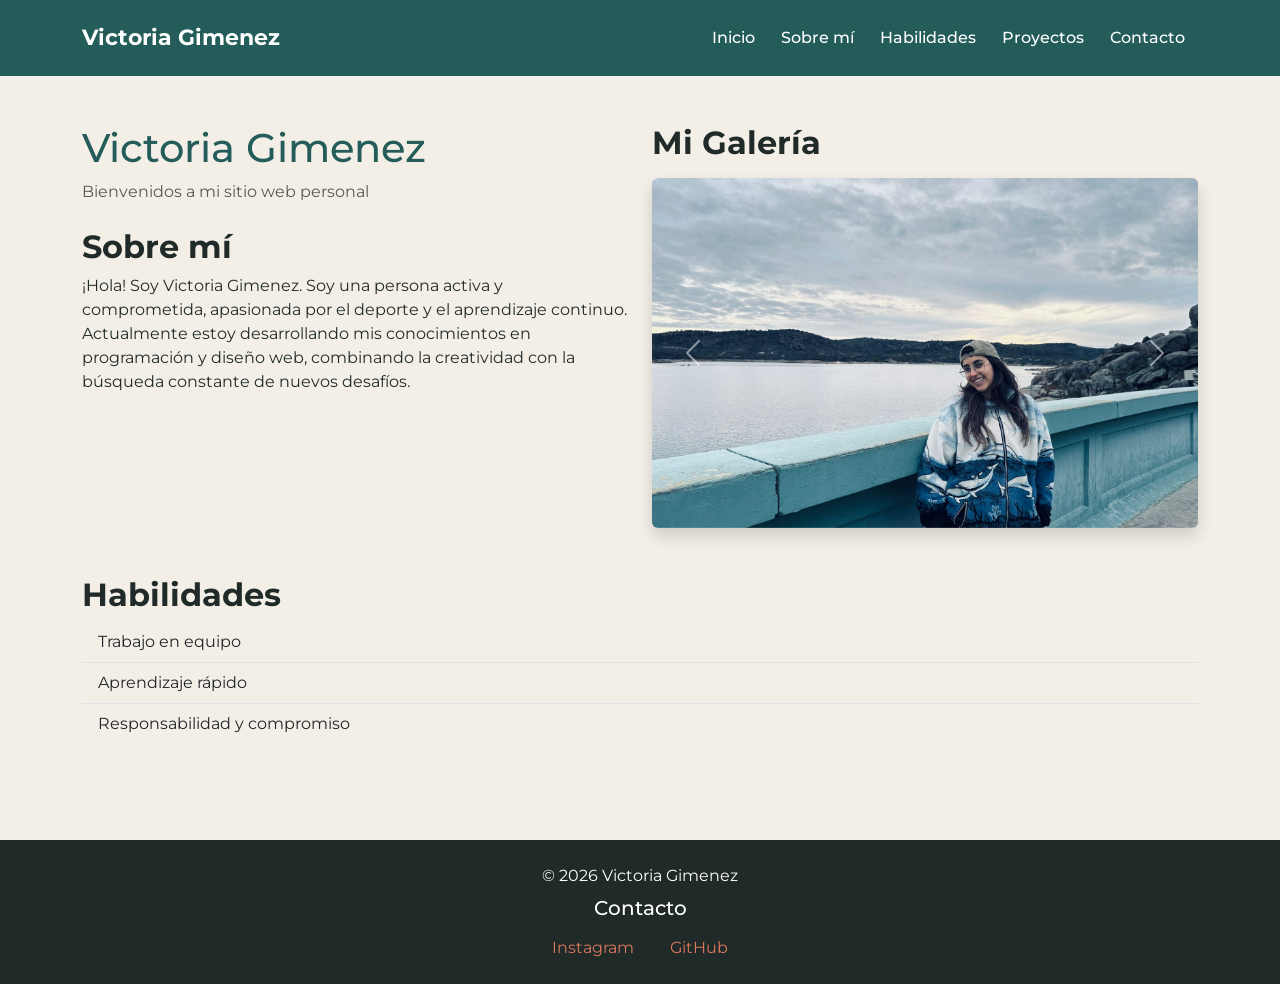
<file: index.html>
<!DOCTYPE html>
<html lang="es">

<head>
  <meta charset="UTF-8" />
  <meta name="viewport" content="width=device-width, initial-scale=1.0" />
  
  <!-- METADATOS SEO -->
  <meta name="description" content="Bienvenido al portfolio profesional de Victoria Gimenez. Conocé mi trayectoria, proyectos de desarrollo web y habilidades." />
  <meta name="keywords" content="Victoria Gimenez, portfolio, desarrollo web, HTML, SCSS, Bootstrap, argentina" />

  <!-- AOS CSS -->
  <link rel="stylesheet" href="https://unpkg.com/aos@next/dist/aos.css" />

  <!-- BOOTSTRAP CSS -->
  <link href="https://cdn.jsdelivr.net/npm/bootstrap@5.3.3/dist/css/bootstrap.min.css" rel="stylesheet" integrity="sha384-QWTKZyjpPEjISv5WaRU9OFeRpok6YctnYmDr5pNlyT2bRjXh0JMhjY6hW+ALEwIH" crossorigin="anonymous">

  <!-- CSS COMPILADO -->
<link rel="stylesheet" href="styles/main.css">

  <!-- GOOGLE FONTS -->
  <link rel="preconnect" href="https://fonts.googleapis.com">
  <link rel="preconnect" href="https://fonts.gstatic.com" crossorigin>
  <link href="https://fonts.googleapis.com/css2?family=Montserrat:ital,wght@0,100..900;1,100..900&display=swap" rel="stylesheet">

  <title>Victoria Gimenez - Inicio</title>
</head>

<body>
  <header>
    <nav class="navbar navbar-expand-lg navbar-custom">
      <div class="container">

        <a class="navbar-brand" href="index.html">Victoria Gimenez</a>

        <button class="navbar-toggler" type="button" data-bs-toggle="collapse" data-bs-target="#navbarNav" aria-controls="navbarNav" aria-expanded="false" aria-label="Abrir menú de navegación">
          <span class="navbar-toggler-icon"></span>
        </button>

        <div class="collapse navbar-collapse" id="navbarNav">
          <ul class="navbar-nav ms-auto">

            <li class="nav-item">
              <a class="nav-link" href="index.html">Inicio</a>
            </li>

            <li class="nav-item">
              <a class="nav-link" href="pages/sobre-mi.html">Sobre mí</a>
            </li>

            <li class="nav-item">
              <a class="nav-link" href="pages/habilidades.html">Habilidades</a>
            </li>

            <li class="nav-item">
              <a class="nav-link" href="pages/proyectos.html">Proyectos</a>
            </li>

            <li class="nav-item">
              <a class="nav-link" href="pages/contacto.html">Contacto</a>
            </li>

          </ul>
        </div>

      </div>
    </nav>
  </header>

  <main class="container py-5">
    <div class="row gy-4">
      
      <section class="col-12 col-lg-6 bloque-sobre-mi" data-aos="fade-right" data-aos-duration="800">
        <h1>Victoria Gimenez</h1>
        <p class="text-muted">Bienvenidos a mi sitio web personal</p>
        
        <h2 class="mt-4">Sobre mí</h2>
        <article>
          <p>
            ¡Hola! Soy Victoria Gimenez. Soy una persona activa y comprometida, apasionada
            por el deporte y el aprendizaje continuo. Actualmente estoy desarrollando mis
            conocimientos en programación y diseño web, combinando la creatividad con la búsqueda
            constante de nuevos desafíos.
          </p>
        </article>
      </section>

      <section class="col-12 col-lg-6 bloque-foto" data-aos="fade-left" data-aos-duration="800">
        <h2 class="mb-3">Mi Galería</h2>
        
        <!-- Carrusel de fotos -->
        <div id="carouselPortfolio" class="carousel slide shadow rounded" data-bs-ride="carousel">
          
          <!-- Fotos del carrusel -->
          <div class="carousel-inner rounded">
            <div class="carousel-item active">
              <img src="assets/mi-foto.jpeg" class="d-block w-100" alt="Foto de Victoria Giménez">
            </div>
            <div class="carousel-item">
              <img src="assets/edificio.jpeg" class="d-block w-100" alt="Edificio visto desde afuera">
            </div>
            <div class="carousel-item">
              <img src="assets/escalada.jpeg" class="d-block w-100" alt="Victoria Giménez practicando escalada">
            </div>
            <div class="carousel-item">
              <img src="assets/ramen.jpeg" class="d-block w-100" alt="Plato de ramen">
            </div>
            <div class="carousel-item">
              <img src="assets/mate.jpeg" class="d-block w-100" alt="Foto de mate">
            </div>
          </div>

          <!-- Botones -->
          <button class="carousel-control-prev" type="button" data-bs-target="#carouselPortfolio" data-bs-slide="prev">
            <span class="carousel-control-prev-icon" aria-hidden="true"></span>
            <span class="visually-hidden">Anterior</span>
          </button>
          <button class="carousel-control-next" type="button" data-bs-target="#carouselPortfolio" data-bs-slide="next">
            <span class="carousel-control-next-icon" aria-hidden="true"></span>
            <span class="visually-hidden">Siguiente</span>
          </button>
        </div>
      </section>

      <section class="col-12 bloque-habilidades mt-5">
        <h2>Habilidades</h2>
        <ul class="list-group list-group-flush max-w-custom">
          <li class="list-group-item bg-transparent">Trabajo en equipo</li>
          <li class="list-group-item bg-transparent">Aprendizaje rápido</li>
          <li class="list-group-item bg-transparent">Responsabilidad y compromiso</li>
        </ul>
      </section>

    </div> <!-- Cierre del row -->
  </main>

  <footer class="text-center py-4 mt-5">
    <div class="container">
      <p class="mb-2">© 2026 Victoria Gimenez</p>
      <h3 class="h5 mb-3">Contacto</h3>

      <ul class="list-inline mb-0">
        <li class="list-inline-item mx-3">
          <a href="https://www.instagram.com/vickygimenez_" target="_blank" rel="noopener noreferrer">Instagram</a>
        </li>
        <li class="list-inline-item mx-3">
          <a href="https://github.com/gimenezvictoria76-art" target="_blank" rel="noopener noreferrer">GitHub</a>
        </li>
      </ul>
    </div>
  </footer>

  <script src="https://cdn.jsdelivr.net/npm/bootstrap@5.3.3/dist/js/bootstrap.bundle.min.js" integrity="sha384-YvpcrYf0tY3lHB60NNkmXc5s9fDVZLESaAA55NDzOxhy9GkcIdslK1eN7N6jIeHz" crossorigin="anonymous"></script>

  <!-- AOS JavaScript -->
  <script src="https://unpkg.com/aos@next/dist/aos.js"></script>
  <script>
    AOS.init({
      duration: 800, 
      once: true    
    });
  </script>
</body>

</html>
</file>
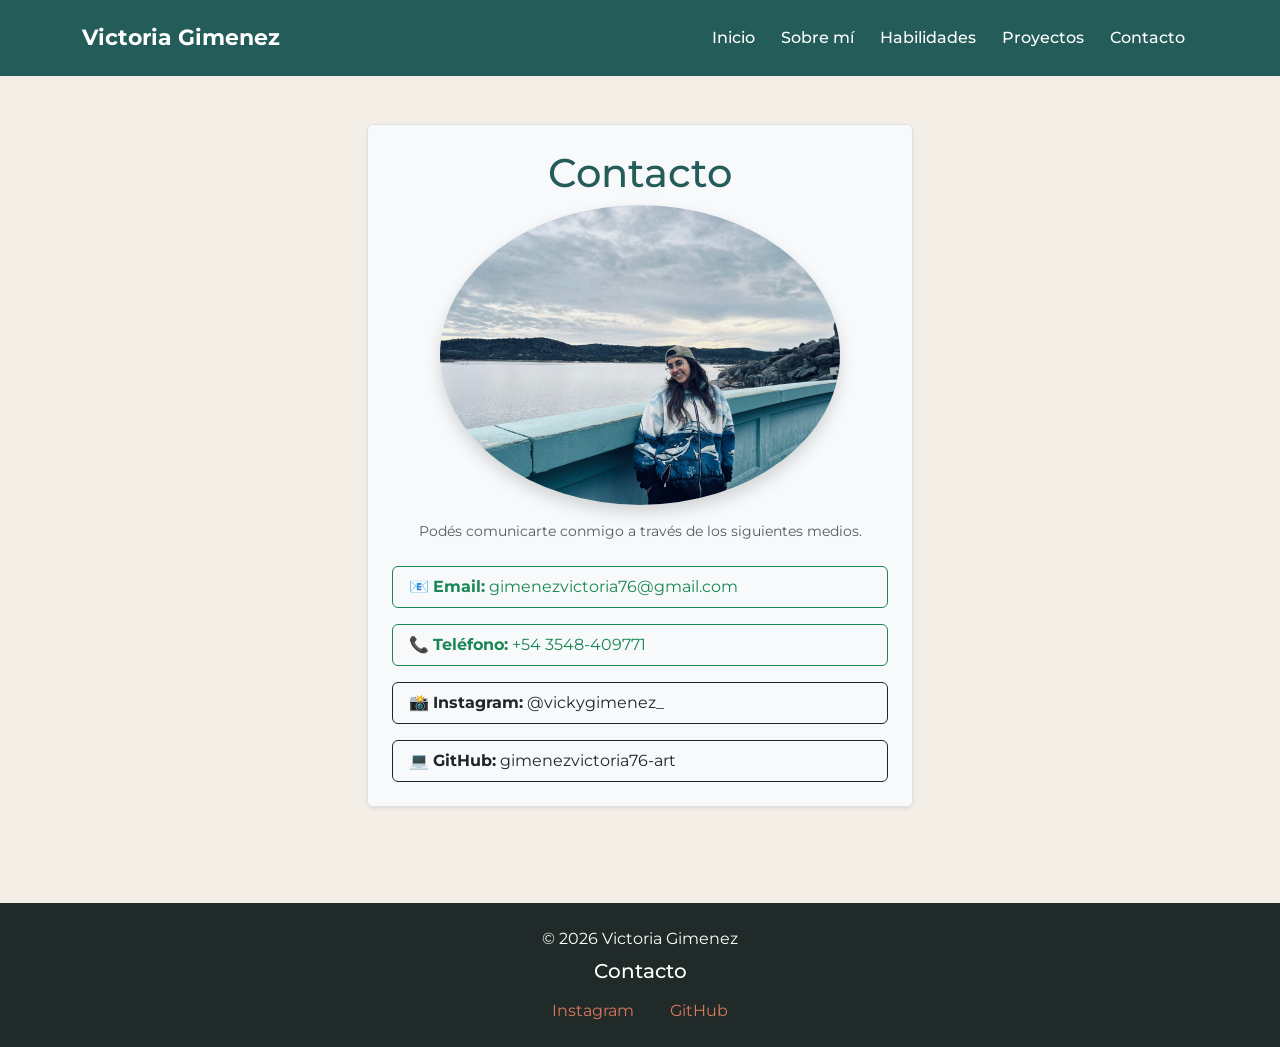
<file: pages/contacto.html>
<!DOCTYPE html>
<html lang="es">

<head>
  <meta charset="UTF-8" />
  <meta name="viewport" content="width=device-width, initial-scale=1.0" />

  <!-- SEO ÚNICO -->
  <meta
    name="description"
    content="Ponete en contacto con Victoria Gimenez a través de correo electrónico, teléfono o redes sociales."
  />
  <meta
    name="keywords"
    content="contacto, Victoria Gimenez, email, GitHub, Instagram, contratar desarrollador"
  />

  <!-- AOS CSS -->
  <link
    rel="stylesheet"
    href="https://unpkg.com/aos@next/dist/aos.css"
  />

  <!-- BOOTSTRAP CSS -->
  <link
    href="https://cdn.jsdelivr.net/npm/bootstrap@5.3.3/dist/css/bootstrap.min.css"
    rel="stylesheet"
  />

   <!-- CSS COMPILADO -->
  <link rel="stylesheet" href="../styles/main.css" />

  <!-- GOOGLE FONTS -->
  <link rel="preconnect" href="https://fonts.googleapis.com" />
  <link rel="preconnect" href="https://fonts.gstatic.com" crossorigin />
  <link
    href="https://fonts.googleapis.com/css2?family=Montserrat:ital,wght@0,100..900;1,100..900&display=swap"
    rel="stylesheet"
  />

  <title>Victoria Gimenez - Contacto</title>
</head>

<body>

  <!-- HEADER / NAVBAR -->
  <header>
    <nav class="navbar navbar-expand-lg navbar-custom">
      <div class="container">

        <a class="navbar-brand" href="../index.html">
          Victoria Gimenez
        </a>

        <button
          class="navbar-toggler"
          type="button"
          data-bs-toggle="collapse"
          data-bs-target="#navbarNav"
          aria-controls="navbarNav"
          aria-expanded="false"
          aria-label="Abrir menú de navegación"
        >
          <span class="navbar-toggler-icon"></span>
        </button>

        <div class="collapse navbar-collapse" id="navbarNav">
          <ul class="navbar-nav ms-auto">

            <li class="nav-item">
              <a class="nav-link" href="../index.html">Inicio</a>
            </li>

            <li class="nav-item">
              <a class="nav-link" href="sobre-mi.html">Sobre mí</a>
            </li>

            <li class="nav-item">
              <a class="nav-link" href="habilidades.html">Habilidades</a>
            </li>

            <li class="nav-item">
              <a class="nav-link" href="proyectos.html">Proyectos</a>
            </li>

            <li class="nav-item">
              <a class="nav-link" href="contacto.html">Contacto</a>
            </li>

          </ul>
        </div>

      </div>
    </nav>
  </header>

  <!-- CONTENIDO PRINCIPAL -->
  <main class="container py-5">

    <div class="row justify-content-center">

      <div class="col-12 col-md-8 col-lg-6 text-center">

        <section
          id="contacto"
          class="p-4 bg-light rounded shadow-sm border"
          data-aos="zoom-in"
          data-aos-duration="800"
        >

          <h1
            data-aos="fade-down"
            data-aos-duration="800"
          >
            Contacto
          </h1>

          <figure
            class="mb-4"
            data-aos="zoom-in"
            data-aos-delay="100"
          >

            <img
              src="../assets/mi-foto.jpeg"
              alt="Foto de Victoria Gimenez"
              class="img-fluid rounded-circle shadow imagen-contacto"
            />

            <figcaption class="figure-caption mt-3">
              Podés comunicarte conmigo a través de los siguientes medios.
            </figcaption>

          </figure>

          <!-- BOTONES DE CONTACTO -->

          <div class="d-grid gap-3">

            <a
              href="mailto:gimenezvictoria76@gmail.com"
              class="btn btn-outline-success text-start py-2 px-3"
              data-aos="fade-up"
              data-aos-delay="100"
            >
              📧 <strong>Email:</strong> gimenezvictoria76@gmail.com
            </a>

            <a
              href="tel:+543548409771"
              class="btn btn-outline-success text-start py-2 px-3"
              data-aos="fade-up"
              data-aos-delay="200"
            >
              📞 <strong>Teléfono:</strong> +54 3548-409771
            </a>

            <a
              href="https://www.instagram.com/vickygimenez_"
              target="_blank"
              rel="noopener noreferrer"
              class="btn btn-outline-dark text-start py-2 px-3"
              data-aos="fade-up"
              data-aos-delay="300"
            >
              📸 <strong>Instagram:</strong> @vickygimenez_
            </a>

            <a
              href="https://github.com/gimenezvictoria76-art"
              target="_blank"
              rel="noopener noreferrer"
              class="btn btn-outline-dark text-start py-2 px-3"
              data-aos="fade-up"
              data-aos-delay="400"
            >
              💻 <strong>GitHub:</strong> gimenezvictoria76-art
            </a>

          </div>

        </section>

      </div>

    </div>

  </main>

  <!-- FOOTER -->
  <footer class="text-center py-4 mt-5">

    <div class="container">
      <p class="mb-2">
        © 2026 Victoria Gimenez
      </p>

      <h3 class="h5 mb-3">
        Contacto
      </h3>

      <ul class="list-inline mb-0">

        <li class="list-inline-item mx-3">
          <a
            href="https://www.instagram.com/vickygimenez_"
            target="_blank"
            rel="noopener noreferrer"
            class="text-decoration-none"
          >
            Instagram
          </a>
        </li>

        <li class="list-inline-item mx-3">
          <a
            href="https://github.com/gimenezvictoria76-art"
            target="_blank"
            rel="noopener noreferrer"
            class="text-decoration-none"
          >
            GitHub
          </a>
        </li>

      </ul>

    </div>

  </footer>

  <!-- BOOTSTRAP JS -->
  <script
    src="https://cdn.jsdelivr.net/npm/bootstrap@5.3.3/dist/js/bootstrap.bundle.min.js"
    integrity="sha384-YvpcrYf0t0s9fDVZLESaAA55NDzOxhy9kcIdslK1eN7N6jIeHz"
    crossorigin="anonymous"
  ></script>

  <!-- AOS JavaScript -->
  <script src="https://unpkg.com/aos@next/dist/aos.js"></script>

  <script>
    AOS.init({
      duration: 800,
      once: true
    });
  </script>

</body>

</html>
</file>
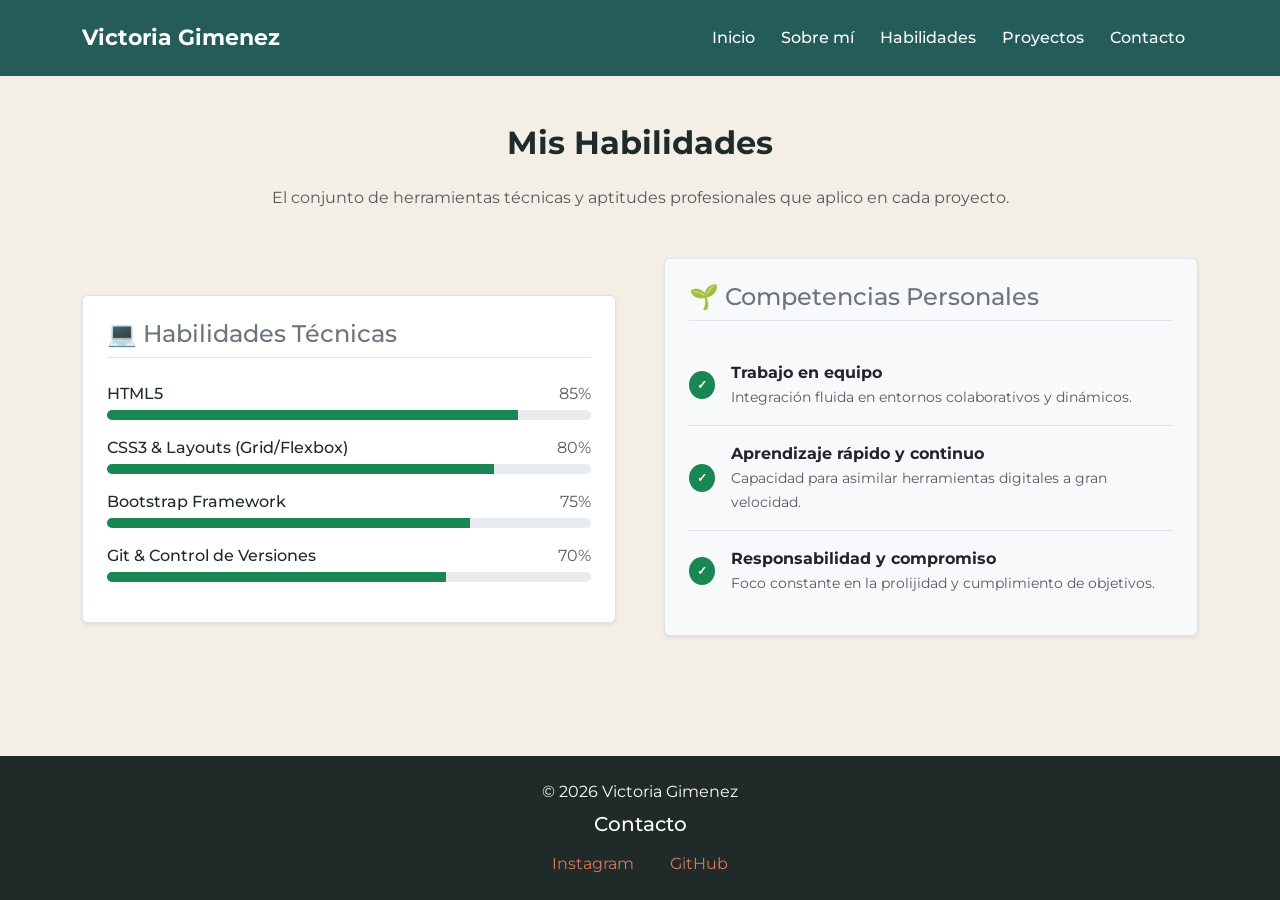
<file: pages/habilidades.html>
<!DOCTYPE html>
<html lang="es">

<head>
  <meta charset="UTF-8" />
  <meta name="viewport" content="width=device-width, initial-scale=1.0" />

  <!-- SEO ÚNICO -->
  <meta name="description"
    content="Descubrí las habilidades técnicas y blandas de Victoria Gimenez: HTML5, CSS3, SCSS, Bootstrap, Git y más." />
  <meta name="keywords"
    content="habilidades web, frontend, HTML5, SCSS, Bootstrap, Git, Victoria Gimenez" />

  <!-- AOS CSS -->
  <link rel="stylesheet" href="https://unpkg.com/aos@next/dist/aos.css" />

  <!-- BOOTSTRAP CSS -->
  <link
    href="https://cdn.jsdelivr.net/npm/bootstrap@5.3.3/dist/css/bootstrap.min.css"
    rel="stylesheet"
  />

   <!-- CSS COMPILADO -->
  <link rel="stylesheet" href="../styles/main.css" />

  <!-- GOOGLE FONTS -->
  <link rel="preconnect" href="https://fonts.googleapis.com" />
  <link rel="preconnect" href="https://fonts.gstatic.com" crossorigin />
  <link
    href="https://fonts.googleapis.com/css2?family=Montserrat:ital,wght@0,100..900;1,100..900&display=swap"
    rel="stylesheet"
  />

  <title>Victoria Gimenez - Habilidades</title>
</head>

<body>

  <!-- HEADER / NAVBAR -->
  <header>
    <nav class="navbar navbar-expand-lg navbar-custom">
      <div class="container">

        <a class="navbar-brand" href="../index.html">
          Victoria Gimenez
        </a>

        <button
          class="navbar-toggler"
          type="button"
          data-bs-toggle="collapse"
          data-bs-target="#navbarNav"
          aria-controls="navbarNav"
          aria-expanded="false"
          aria-label="Abrir menú de navegación" 
        >
          <span class="navbar-toggler-icon"></span>
        </button>

        <div class="collapse navbar-collapse" id="navbarNav">
          <ul class="navbar-nav ms-auto">

            <li class="nav-item">
              <a class="nav-link" href="../index.html">Inicio</a>
            </li>

            <li class="nav-item">
              <a class="nav-link" href="sobre-mi.html">Sobre mí</a>
            </li>

            <li class="nav-item">
              <a class="nav-link" href="habilidades.html">Habilidades</a>
            </li>

            <li class="nav-item">
              <a class="nav-link" href="proyectos.html">Proyectos</a>
            </li>

            <li class="nav-item">
              <a class="nav-link" href="contacto.html">Contacto</a>
            </li>

          </ul>
        </div>

      </div>
    </nav>
  </header>

  <!-- CONTENIDO PRINCIPAL -->
  <main class="container py-5">

    <div class="text-center mb-5">
      <h2
        class="text-center mb-4"
        data-aos="fade-down"
        data-aos-duration="800"
      >
        Mis Habilidades
      </h2>

      <p class="text-muted">
        El conjunto de herramientas técnicas y aptitudes profesionales que aplico en cada proyecto.
      </p>
    </div>

    <div class="row g-5 align-items-center">

      <!-- HABILIDADES TÉCNICAS -->
      <section
        class="col-12 col-lg-6"
        data-aos="zoom-in"
        data-aos-delay="100"
      >

        <div class="p-4 bg-white rounded shadow-sm border">

          <h3 class="h4 mb-4 text-secondary border-bottom pb-2">
            💻 Habilidades Técnicas
          </h3>

          <!-- HTML5 -->
          <div class="mb-3">

            <div class="d-flex justify-content-between mb-1">
              <span class="fw-medium">HTML5</span>
              <span class="text-muted">85%</span>
            </div>

            <div class="progress progress-custom">
              <div
                class="progress-bar bg-success progress-html"
                role="progressbar"
                aria-valuenow="85"
                aria-valuemin="0"
                aria-valuemax="100"
              ></div>
            </div>

          </div>

          <!-- CSS3 -->
          <div class="mb-3">

            <div class="d-flex justify-content-between mb-1">
              <span class="fw-medium">CSS3 & Layouts (Grid/Flexbox)</span>
              <span class="text-muted">80%</span>
            </div>

            <div class="progress progress-custom">
              <div
                class="progress-bar bg-success progress-css"
                role="progressbar"
                aria-valuenow="80"
                aria-valuemin="0"
                aria-valuemax="100"
              ></div>
            </div>

          </div>

          <!-- BOOTSTRAP -->
          <div class="mb-3">

            <div class="d-flex justify-content-between mb-1">
              <span class="fw-medium">Bootstrap Framework</span>
              <span class="text-muted">75%</span>
            </div>

            <div class="progress progress-custom">
              <div
                class="progress-bar bg-success progress-bootstrap"
                role="progressbar"
                aria-valuenow="75"
                aria-valuemin="0"
                aria-valuemax="100"
              ></div>
            </div>

          </div>

          <!-- GIT -->
          <div class="mb-3">

            <div class="d-flex justify-content-between mb-1">
              <span class="fw-medium">Git & Control de Versiones</span>
              <span class="text-muted">70%</span>
            </div>

            <div class="progress progress-custom">
              <div
                class="progress-bar bg-success progress-git"
                role="progressbar"
                aria-valuenow="70"
                aria-valuemin="0"
                aria-valuemax="100"
              ></div>
            </div>

          </div>

        </div>
      </section>

      <!-- COMPETENCIAS PERSONALES -->
      <section class="col-12 col-lg-6">

        <div class="p-4 bg-light rounded shadow-sm border mb-4">

          <h3 class="h4 mb-4 text-secondary border-bottom pb-2">
            🌱 Competencias Personales
          </h3>

          <ul class="list-group list-group-flush">

            <li class="list-group-item bg-transparent px-0 py-3 d-flex align-items-center">
              <span class="badge bg-success rounded-circle p-2 me-3">
                ✓
              </span>

              <div>
                <strong class="d-block">
                  Trabajo en equipo
                </strong>

                <small class="text-muted">
                  Integración fluida en entornos colaborativos y dinámicos.
                </small>
              </div>
            </li>

            <li class="list-group-item bg-transparent px-0 py-3 d-flex align-items-center">
              <span class="badge bg-success rounded-circle p-2 me-3">
                ✓
              </span>

              <div>
                <strong class="d-block">
                  Aprendizaje rápido y continuo
                </strong>

                <small class="text-muted">
                  Capacidad para asimilar herramientas digitales a gran velocidad.
                </small>
              </div>
            </li>

            <li class="list-group-item bg-transparent px-0 py-3 d-flex align-items-center">
              <span class="badge bg-success rounded-circle p-2 me-3">
                ✓
              </span>

              <div>
                <strong class="d-block">
                  Responsabilidad y compromiso
                </strong>

                <small class="text-muted">
                  Foco constante en la prolijidad y cumplimiento de objetivos.
                </small>
              </div>
            </li>

          </ul>

        </div>
      </section>

    </div>

  </main>

  <!-- FOOTER -->
  <footer class="text-center py-4 mt-5">
  <div class="container">
    <p class="mb-2">© 2026 Victoria Gimenez</p>
    <h3 class="h5 mb-3">Contacto</h3>

    <ul class="list-inline mb-0">
      <li class="list-inline-item mx-3">
        <a href="https://www.instagram.com/vickygimenez_" target="_blank" rel="noopener noreferrer">Instagram</a>
      </li>
      <li class="list-inline-item mx-3">
        <a href="https://github.com/gimenezvictoria76-art" target="_blank" rel="noopener noreferrer">GitHub</a>
      </li>
    </ul>
  </div>
</footer>

  <!-- BOOTSTRAP JS -->
  <script
    src="https://cdn.jsdelivr.net/npm/bootstrap@5.3.3/dist/js/bootstrap.bundle.min.js"
    integrity="sha384-YvpcrYf0tY3lHB60NNkmXc5s9fDVZLESaAA55NDzOxhy9GkcIdslK1eN7N6jIeHz"
    crossorigin="anonymous"
  ></script>

  <!-- AOS JavaScript -->
  <script src="https://unpkg.com/aos@next/dist/aos.js"></script>

  <script>
    AOS.init({
      duration: 800,
      once: true
    });
  </script>

</body>

</html>
</file>
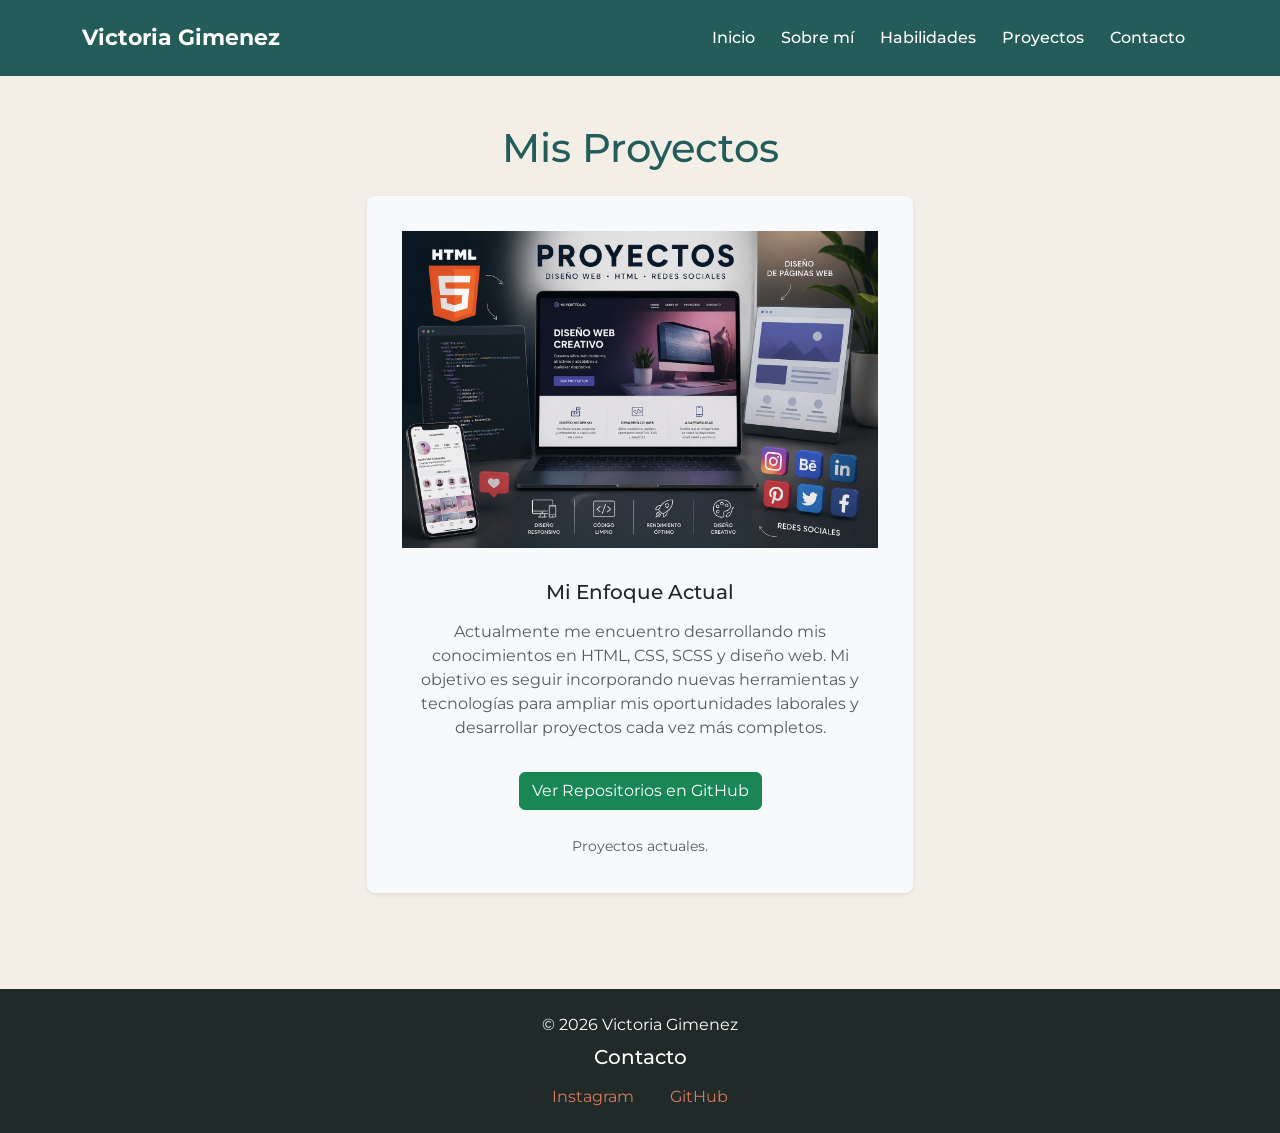
<file: pages/proyectos.html>
<!DOCTYPE html>
<html lang="es">

<head>
  <meta charset="UTF-8" />
  <meta name="viewport" content="width=device-width, initial-scale=1.0" />

  <!-- SEO ÚNICO -->
  <meta name="description"
    content="Galería de proyectos de desarrollo web creados por Victoria Gimenez usando HTML, SCSS, Bootstrap y JS." />
  <meta name="keywords"
    content="proyectos web, desarrollador frontend, portfolio proyectos, HTML, SCSS" />

  <!-- AOS CSS -->
  <link rel="stylesheet" href="https://unpkg.com/aos@next/dist/aos.css" />

  <!-- BOOTSTRAP CSS -->
  <link href="https://cdn.jsdelivr.net/npm/bootstrap@5.3.3/dist/css/bootstrap.min.css"
    rel="stylesheet">

  <!-- CSS COMPILADO -->
  <link rel="stylesheet" href="../styles/main.css" />

  <!-- GOOGLE FONTS -->
  <link rel="preconnect" href="https://fonts.googleapis.com">
  <link rel="preconnect" href="https://fonts.gstatic.com" crossorigin>
  <link
    href="https://fonts.googleapis.com/css2?family=Montserrat:ital,wght@0,100..900;1,100..900&display=swap"
    rel="stylesheet">

  <title>Victoria Gimenez - Proyectos</title>
</head>

<body>

  <header>
    <nav class="navbar navbar-expand-lg navbar-custom">
      <div class="container">

        <a class="navbar-brand" href="../index.html">
          Victoria Gimenez
        </a>

        <button class="navbar-toggler"
          type="button"
          data-bs-toggle="collapse"
          data-bs-target="#navbarNav"
          aria-controls="navbarNav"
          aria-expanded="false"
          aria-label="Abrir menú de navegación">

          <span class="navbar-toggler-icon"></span>
        </button>

        <div class="collapse navbar-collapse" id="navbarNav">
          <ul class="navbar-nav ms-auto">

            <li class="nav-item">
              <a class="nav-link" href="../index.html">Inicio</a>
            </li>

            <li class="nav-item">
              <a class="nav-link" href="sobre-mi.html">Sobre mí</a>
            </li>

            <li class="nav-item">
              <a class="nav-link" href="habilidades.html">Habilidades</a>
            </li>

            <li class="nav-item">
              <a class="nav-link" href="proyectos.html">Proyectos</a>
            </li>

            <li class="nav-item">
              <a class="nav-link" href="contacto.html">Contacto</a>
            </li>

          </ul>
        </div>

      </div>
    </nav>
  </header>


  <main class="container py-5">

    <h1 class="text-center mb-4"
      data-aos="fade-down"
      data-aos-duration="800">
      Mis Proyectos
    </h1>

    <div class="row justify-content-center">

      <div class="col-12 col-md-8 col-lg-6">

        <!-- Tarjeta de proyecto -->
      <article class="card shadow-sm border-0 bg-light">

         <img src="../assets/proyectos.png"
     class="card-img-top p-3 rounded"
     alt="Ilustración de proyectos de desarrollo web">

          <div class="card-body text-center">

            <h2 class="h5 card-title mb-3">
              Mi Enfoque Actual
            </h2>

         <p class="card-text text-muted">
          Actualmente me encuentro desarrollando mis conocimientos en HTML, CSS,
         SCSS y diseño web. Mi objetivo es seguir incorporando nuevas herramientas
         y tecnologías para ampliar mis oportunidades laborales y desarrollar
         proyectos cada vez más completos.
</p>
            <a
              href="https://github.com/gimenezvictoria76-art"
              target="_blank"
              rel="noopener noreferrer"
              class="btn btn-success mt-3">
              Ver Repositorios en GitHub
            </a>

          </div>

          <div class="card-footer text-center bg-transparent text-muted border-0 pb-3">
            <small>Proyectos actuales.</small>
          </div>

        </article>

      </div>

    </div>

  </main>

 <!-- FOOTER -->
  <footer class="text-center py-4 mt-5">

    <div class="container">

      <p class="mb-2">© 2026 Victoria Gimenez</p>

      <h3 class="h5 mb-3">Contacto</h3>

      <ul class="list-inline mb-0">

        <li class="list-inline-item mx-3">
          <a
            href="https://www.instagram.com/vickygimenez_"
            target="_blank"
            rel="noopener noreferrer">
            Instagram
          </a>
        </li>

        <li class="list-inline-item mx-3">
          <a
            href="https://github.com/gimenezvictoria76-art"
            target="_blank"
            rel="noopener noreferrer">
            GitHub
          </a>
        </li>

      </ul>

    </div>

  </footer>


 <!-- BOOTSTRAP JS -->
<script
  src="https://cdn.jsdelivr.net/npm/bootstrap@5.3.3/dist/js/bootstrap.bundle.min.js"
  crossorigin="anonymous">
</script>

  <!-- AOS JavaScript -->
  <script src="https://unpkg.com/aos@next/dist/aos.js"></script>

  <script>
    AOS.init({
      duration: 800,
      once: true
    });
  </script>

</body>

</html>
</file>
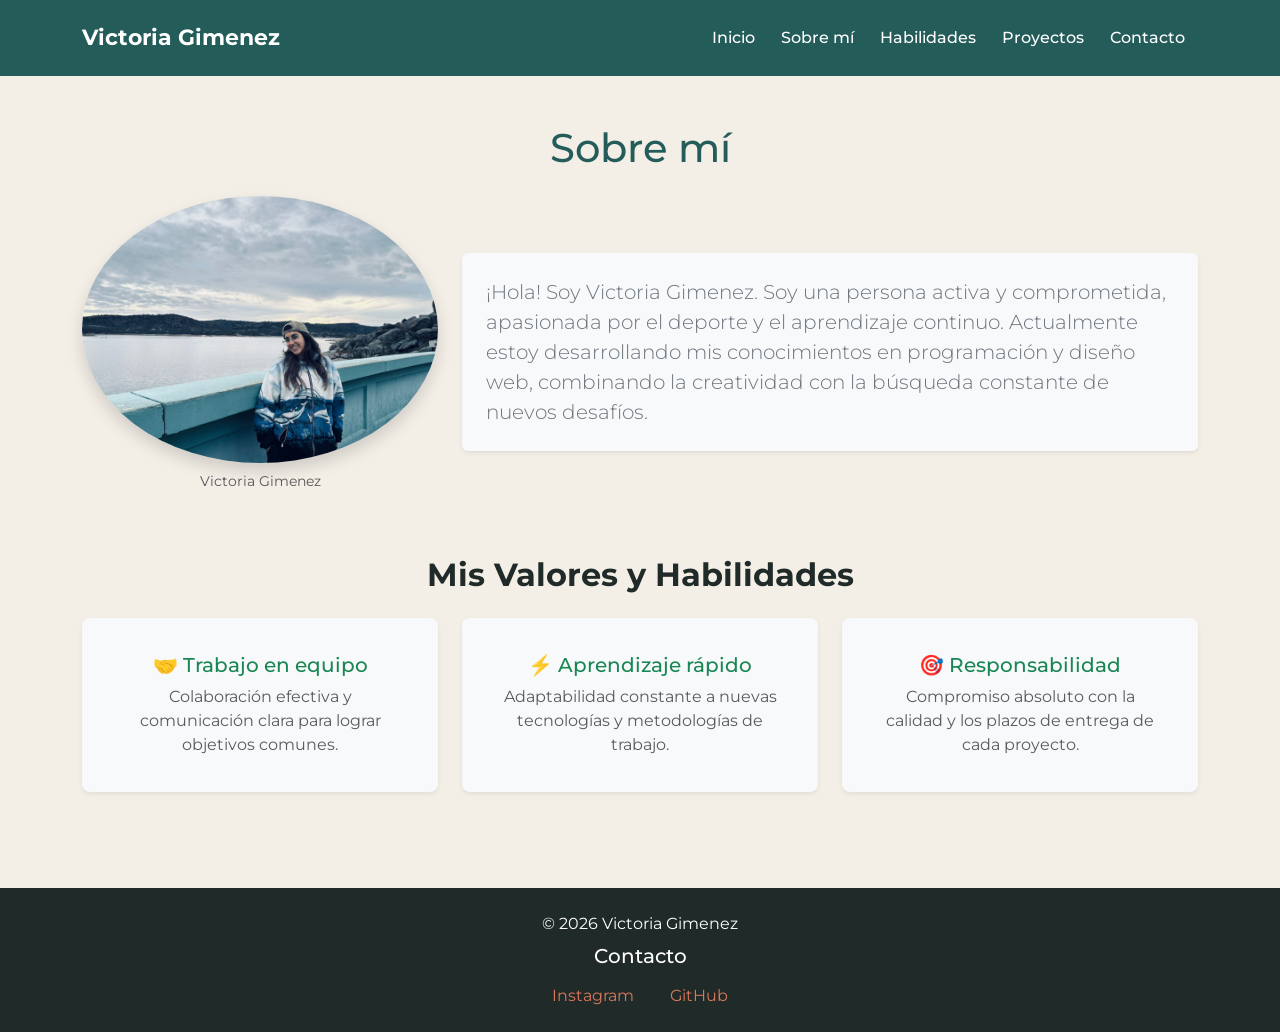
<file: pages/sobre-mi.html>
<!DOCTYPE html>
<html lang="es">

<head>
  <meta charset="UTF-8" />
  <meta name="viewport" content="width=device-width, initial-scale=1.0" />

  <!-- SEO -->
  <meta
    name="description"
    content="Conocé más sobre Victoria Gimenez, mi historia, pasiones, perfil profesional y mi camino en el diseño web."
  />
  <meta
    name="keywords"
    content="Victoria Gimenez, sobre mí, diseñadora web, perfil profesional, diseño web, programación"
  />

  <!-- AOS CSS -->
  <link rel="stylesheet" href="https://unpkg.com/aos@next/dist/aos.css" />

  <!-- BOOTSTRAP CSS -->
  <link
    href="https://cdn.jsdelivr.net/npm/bootstrap@5.3.3/dist/css/bootstrap.min.css"
    rel="stylesheet"
  />

  <!-- CSS COMPILADO -->
  <link rel="stylesheet" href="../styles/main.css" />

  <!-- GOOGLE FONTS -->
  <link rel="preconnect" href="https://fonts.googleapis.com" />
  <link rel="preconnect" href="https://fonts.gstatic.com" crossorigin />
  <link
    href="https://fonts.googleapis.com/css2?family=Montserrat:ital,wght@0,100..900;1,100..900&display=swap"
    rel="stylesheet"
  />

  <title>Victoria Gimenez - Sobre mí</title>
</head>

<body>

  <!-- HEADER -->
  <header>
    <nav class="navbar navbar-expand-lg navbar-custom">
      <div class="container">

        <a class="navbar-brand" href="../index.html">
          Victoria Gimenez
        </a>

        <button
          class="navbar-toggler"
          type="button"
          data-bs-toggle="collapse"
          data-bs-target="#navbarNav"
          aria-controls="navbarNav"
          aria-expanded="false"
          aria-label="Abrir menú de navegación"
        >
          <span class="navbar-toggler-icon"></span>
        </button>

        <div class="collapse navbar-collapse" id="navbarNav">
          <ul class="navbar-nav ms-auto">

            <li class="nav-item">
              <a class="nav-link" href="../index.html">Inicio</a>
            </li>

            <li class="nav-item">
              <a class="nav-link" href="sobre-mi.html">Sobre mí</a>
            </li>

            <li class="nav-item">
              <a class="nav-link" href="habilidades.html">Habilidades</a>
            </li>

            <li class="nav-item">
              <a class="nav-link" href="proyectos.html">Proyectos</a>
            </li>

            <li class="nav-item">
              <a class="nav-link" href="contacto.html">Contacto</a>
            </li>

          </ul>
        </div>

      </div>
    </nav>
  </header>


  <!-- CONTENIDO PRINCIPAL -->
  <main class="container py-5">

    <!-- SECCIÓN SOBRE MÍ -->
    <section class="mb-5">

      <h1
        class="text-center mb-4"
        data-aos="fade-down"
        data-aos-duration="800"
      >
        Sobre mí
      </h1>

      <div class="row align-items-center gy-4">

        <!-- FOTO -->
        <div
          class="col-12 col-lg-4 text-center"
          data-aos="fade-right"
          data-aos-duration="800"
        >
          <figure class="figure">

            <img
              src="../assets/mi-foto.jpeg"
              alt="Foto de Victoria Gimenez"
              class="img-fluid rounded-circle shadow imagen-sobre-mi"
            />

            <figcaption class="figure-caption text-center mt-2">
              Victoria Gimenez
            </figcaption>

          </figure>
        </div>


        <!-- DESCRIPCIÓN -->
        <div
          class="col-12 col-lg-8"
          data-aos="fade-left"
          data-aos-duration="800"
        >
          <article class="p-4 bg-light rounded shadow-sm">

            <p class="lead text-secondary mb-0">
              ¡Hola! Soy Victoria Gimenez. Soy una persona activa y comprometida,
              apasionada por el deporte y el aprendizaje continuo. Actualmente estoy
              desarrollando mis conocimientos en programación y diseño web, combinando
              la creatividad con la búsqueda constante de nuevos desafíos.
            </p>

          </article>
        </div>

      </div>

    </section>


    <!-- SECCIÓN VALORES Y HABILIDADES -->
    <section class="mt-5">

      <h2
        class="text-center mb-4"
        data-aos="fade-down"
        data-aos-duration="800"
      >
        Mis Valores y Habilidades
      </h2>

      <div class="row g-4">

        <!-- HABILIDAD 1 -->
        <div
          class="col-12 col-md-4"
          data-aos="zoom-in"
          data-aos-delay="100"
        >
          <article class="card h-100 text-center border-0 shadow-sm bg-light">

            <div class="card-body">

              <h3 class="h5 card-title text-success">
                🤝 Trabajo en equipo
              </h3>

              <p class="card-text text-muted">
                Colaboración efectiva y comunicación clara para lograr objetivos comunes.
              </p>

            </div>

          </article>
        </div>


        <!-- HABILIDAD 2 -->
        <div
          class="col-12 col-md-4"
          data-aos="zoom-in"
          data-aos-delay="200"
        >
          <article class="card h-100 text-center border-0 shadow-sm bg-light">

            <div class="card-body">

              <h3 class="h5 card-title text-success">
                ⚡ Aprendizaje rápido
              </h3>

              <p class="card-text text-muted">
                Adaptabilidad constante a nuevas tecnologías y metodologías de trabajo.
              </p>

            </div>

          </article>
        </div>


        <!-- HABILIDAD 3 -->
        <div
          class="col-12 col-md-4"
          data-aos="zoom-in"
          data-aos-delay="300"
        >
          <article class="card h-100 text-center border-0 shadow-sm bg-light">

            <div class="card-body">

              <h3 class="h5 card-title text-success">
                🎯 Responsabilidad
              </h3>

              <p class="card-text text-muted">
                Compromiso absoluto con la calidad y los plazos de entrega de cada proyecto.
              </p>

            </div>

          </article>
        </div>

      </div>

    </section>

  </main>


  <!-- FOOTER -->
  <footer class="text-center py-4 mt-5">

    <div class="container">

      <p class="mb-2">© 2026 Victoria Gimenez</p>

      <h3 class="h5 mb-3">Contacto</h3>

      <ul class="list-inline mb-0">

        <li class="list-inline-item mx-3">
          <a
            href="https://www.instagram.com/vickygimenez_"
            target="_blank"
            rel="noopener noreferrer"
          >
            Instagram
          </a>
        </li>

        <li class="list-inline-item mx-3">
          <a
            href="https://github.com/gimenezvictoria76-art"
            target="_blank"
            rel="noopener noreferrer"
          >
            GitHub
          </a>
        </li>

      </ul>

    </div>

  </footer>


  <!-- BOOTSTRAP JS -->
  <script
    src="https://cdn.jsdelivr.net/npm/bootstrap@5.3.3/dist/js/bootstrap.bundle.min.js"
    integrity="sha384-YvpcrYf0t9V1KfLJ3yT2b8F7b3J5Z6kJ5l5m9M2X6rK7N8vQ9wX0Y1Z2A3B4C5D6E"
    crossorigin="anonymous"
  ></script>

  <!-- AOS JavaScript -->
  <script src="https://unpkg.com/aos@next/dist/aos.js"></script>

  <script>
    AOS.init({
      duration: 800,
      once: true
    });
  </script>

</body>

</html>
</file>
<file: styles/main.css>
@charset "UTF-8";
* {
  margin: 0;
  padding: 0;
  box-sizing: border-box;
}

html, body {
  margin: 0 !important;
  padding: 0 !important;
}

body {
  font-family: "Montserrat", sans-serif;
  background-color: #F3EFE7;
  color: #202A29;
  overflow-x: hidden;
}

h1, h2, h3, h4, h5, h6 {
  font-family: "Montserrat", sans-serif;
  color: #245C5A;
}

h2 {
  font-weight: 700;
  color: #202A29;
}

a {
  text-decoration: none;
  color: #D9785B;
}
a:hover {
  color: rgb(207.4059405941, 85.9158415842, 49.5940594059);
}

@keyframes giroMoneda {
  from {
    transform: perspective(600px) rotateY(0deg);
  }
  to {
    transform: perspective(600px) rotateY(360deg);
  }
}
.imagen-contacto {
  width: 100%;
  max-width: 400px;
  display: block;
  margin: 0 auto;
  animation: giroMoneda 1.5s ease-in-out;
  transition: transform 1s ease-in-out;
}
.imagen-contacto:hover {
  transform: perspective(600px) rotateY(360deg);
}

/* Tamaño y recortado para fotos del carrusel */
#carouselPortfolio {
  max-width: 100%;
}

#carouselPortfolio .carousel-inner {
  height: 350px !important;
}

#carouselPortfolio .carousel-item {
  height: 100% !important;
}

#carouselPortfolio .carousel-item img {
  height: 100% !important;
  width: 100% !important;
  object-fit: cover !important;
  object-position: center !important;
}

.navbar-custom {
  background-color: #245C5A !important;
  padding: 1rem 0;
  margin-top: 0 !important;
  border-radius: 0 !important;
}
.navbar-custom .navbar-brand {
  color: #FFFFFF !important;
  font-weight: 700;
  font-size: 1.4rem;
}
.navbar-custom .navbar-brand:hover {
  color: #D9785B !important;
  transition: color 0.3s ease-in-out;
}
.navbar-custom .nav-link {
  color: #FFFFFF !important;
  font-weight: 500;
  margin: 0 5px;
}
.navbar-custom .nav-link:hover, .navbar-custom .nav-link.active {
  color: #D9785B !important;
  transition: color 0.3s ease-in-out;
}
.navbar-custom .navbar-toggler {
  border-color: #FFFFFF;
}
.navbar-custom .navbar-toggler .navbar-toggler-icon {
  filter: invert(1);
}

footer {
  background-color: #202A29;
  color: #FFFFFF;
  padding: 2rem 0;
  margin-top: 3rem;
  text-align: center;
}
footer a {
  color: #D9785B;
}
footer a:hover {
  color: rgb(226.5940594059, 154.0841584158, 132.4059405941);
}

header {
  width: 100%;
  padding: 0rem;
  transition: all 0.3s ease-in-out;
}
@media (max-width: 576px) {
  header {
    padding: 0.4rem;
  }
}

.card {
  box-shadow: 0 4px 6px rgba(0, 0, 0, 0.1);
  border-radius: 8px;
  padding: 1.2rem;
  transition: transform 0.3s ease-in-out;
}
.card:hover {
  transform: translateY(-5px);
}
@media (max-width: 576px) {
  .card {
    margin-bottom: 1rem;
  }
}

.progress-custom {
  height: 10px;
}

.progress-html {
  width: 85% !important;
}

.progress-css {
  width: 80% !important;
}

.progress-bootstrap {
  width: 75% !important;
}

.progress-git {
  width: 70% !important;
}

.btn-secundario, .btn-principal {
  display: inline-block;
  padding: 0.75rem 1.5rem;
  border-radius: 8px;
  font-weight: 600;
  text-align: center;
  text-decoration: none;
  cursor: pointer;
  border: none;
  transition: all 0.3s ease-in-out;
}

.btn-principal {
  background-color: #245C5A;
  color: #FFFFFF;
}
.btn-principal:hover {
  transform: translateY(-2px);
}
@media (max-width: 576px) {
  .btn-principal {
    width: 100%;
  }
}

.btn-secundario {
  background-color: transparent;
  border: 2px solid #245C5A;
  color: #245C5A;
}
.btn-secundario:hover {
  background-color: #245C5A;
  color: #FFFFFF;
}

/*# sourceMappingURL=main.css.map */
</file>
